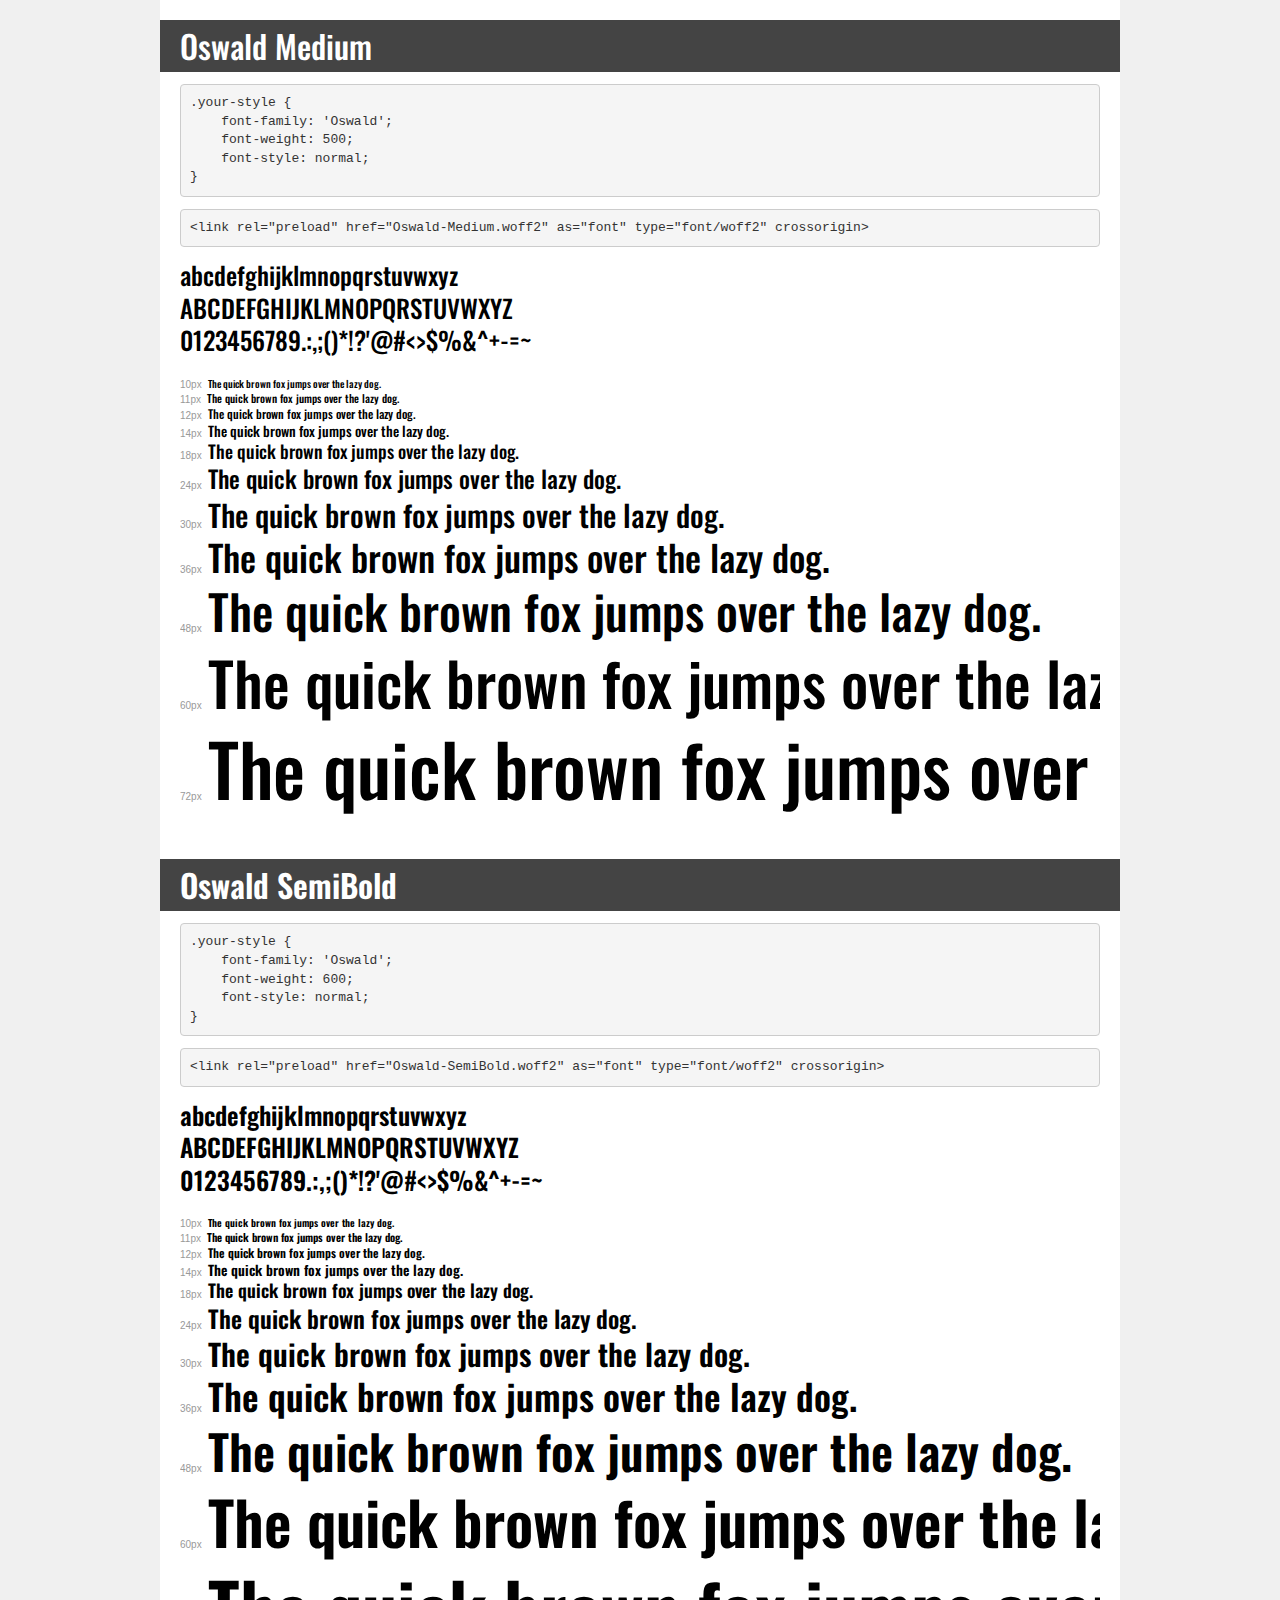
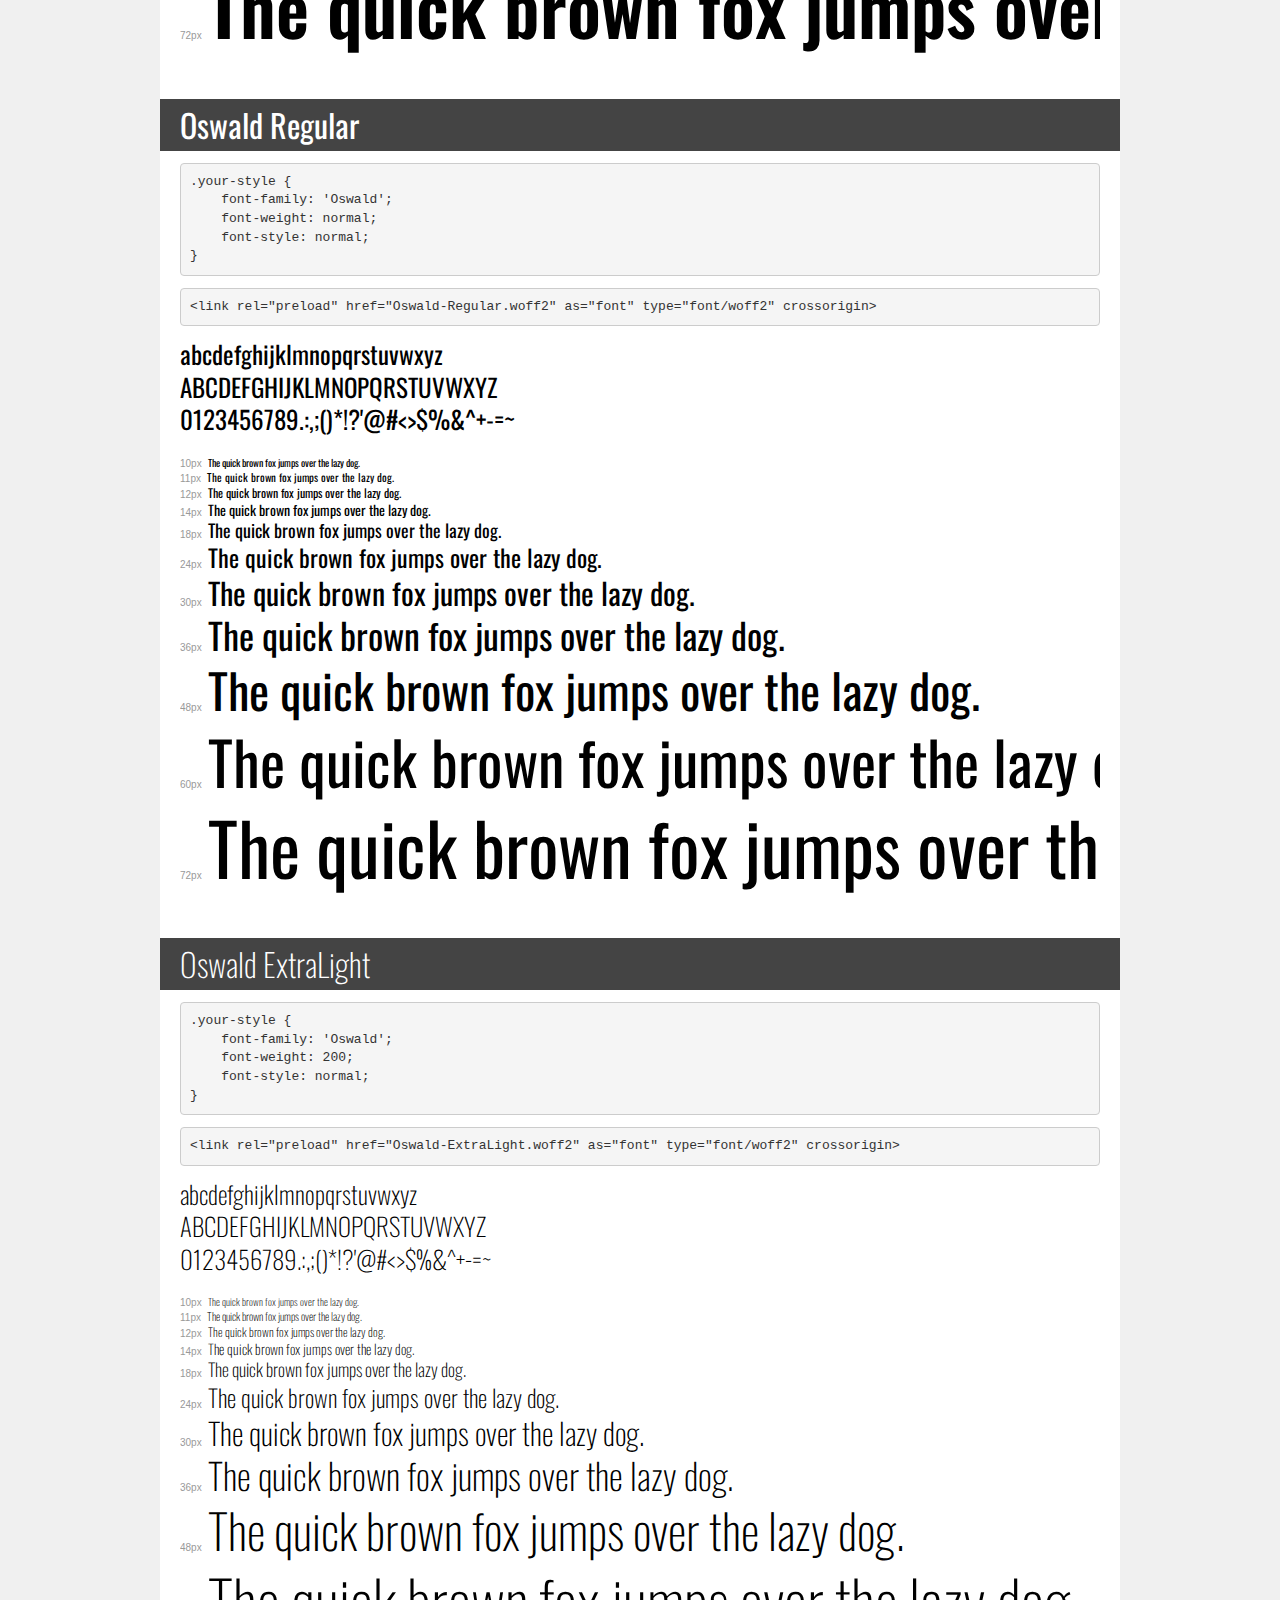
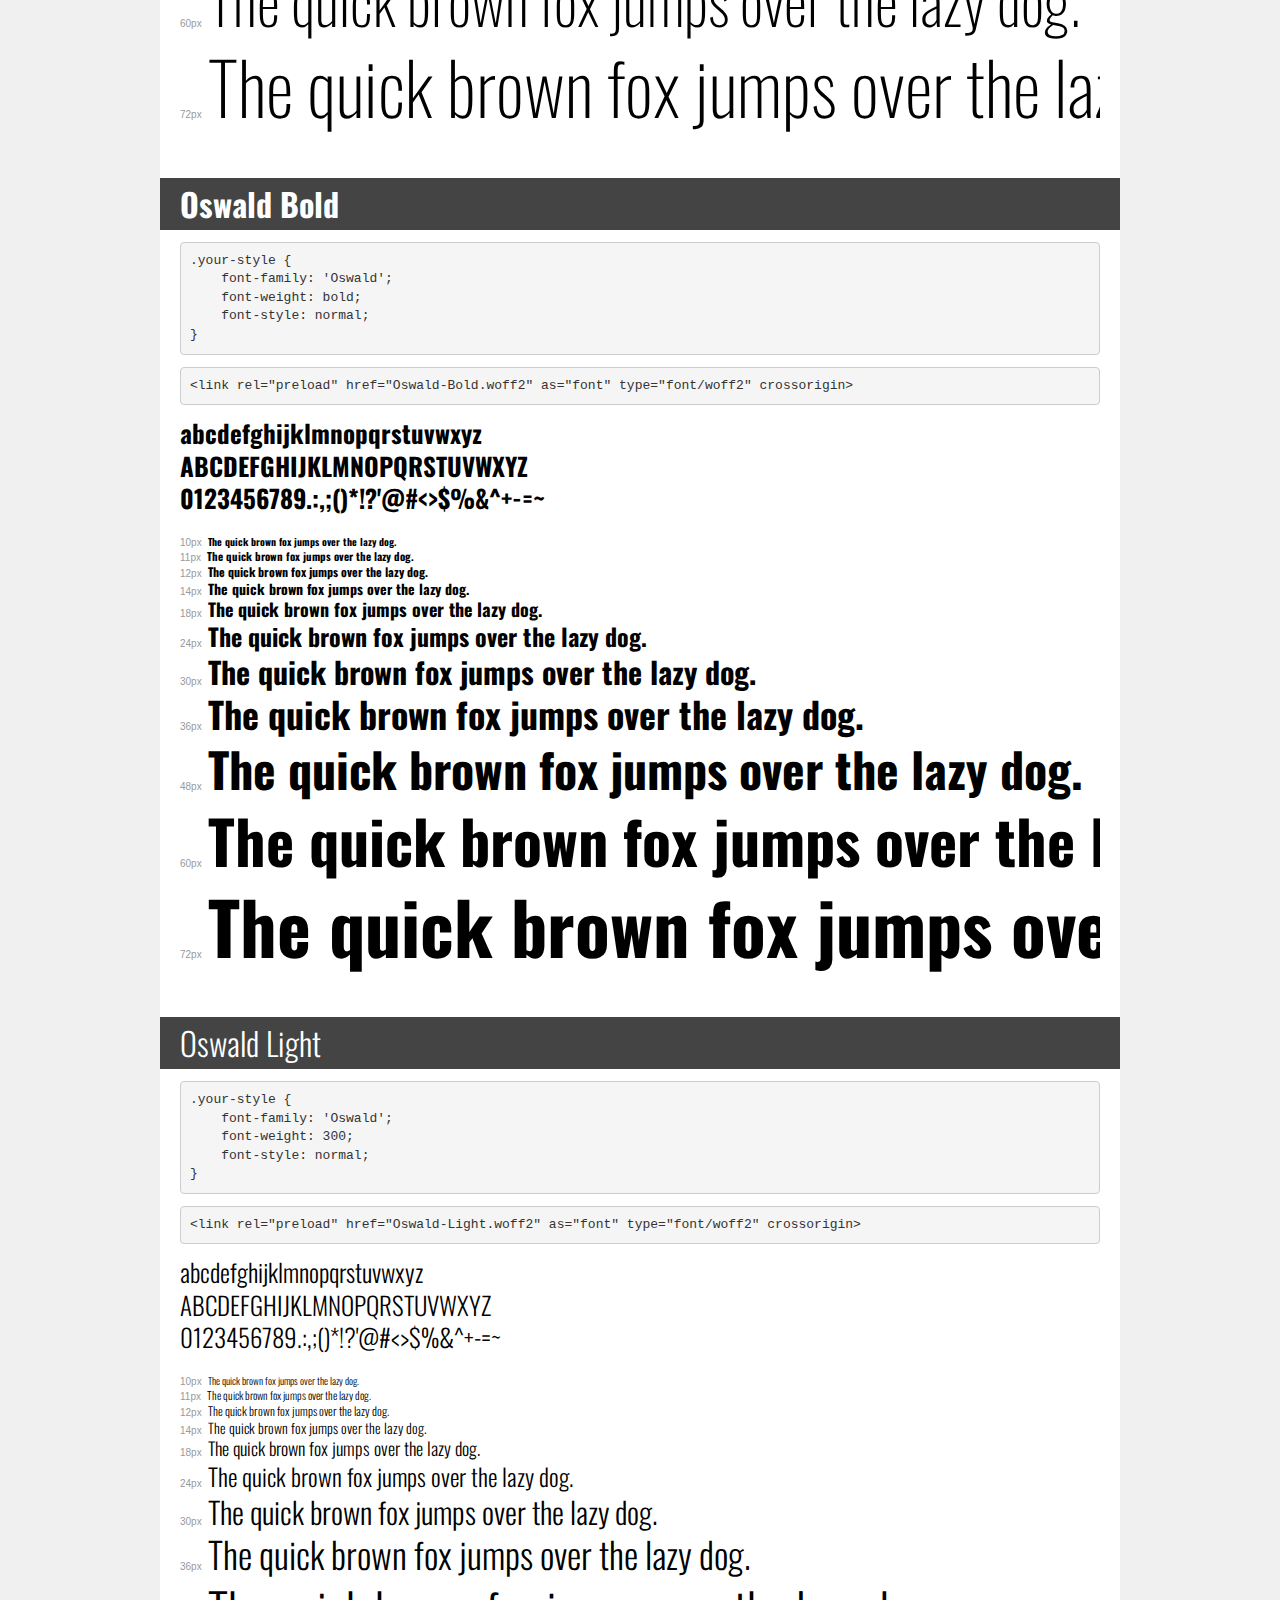
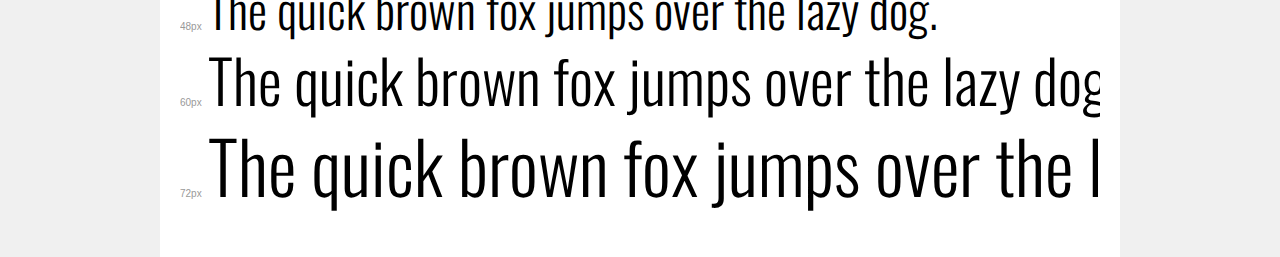
<file: assets/font/demo.html>
<!DOCTYPE html>
<html lang="en">
<head>
    <meta charset="utf-8">
    <meta http-equiv="X-UA-Compatible" content="IE=edge">
    <meta name="viewport" content="width=device-width, initial-scale=1">
    <meta name="robots" content="noindex, noarchive">
    <meta name="format-detection" content="telephone=no">
    <title>Transfonter demo</title>
    <link href="stylesheet.css" rel="stylesheet">
    <style>
        /*
        http://meyerweb.com/eric/tools/css/reset/
        v2.0 | 20110126
        License: none (public domain)
        */
        html, body, div, span, applet, object, iframe,
        h1, h2, h3, h4, h5, h6, p, blockquote, pre,
        a, abbr, acronym, address, big, cite, code,
        del, dfn, em, img, ins, kbd, q, s, samp,
        small, strike, strong, sub, sup, tt, var,
        b, u, i, center,
        dl, dt, dd, ol, ul, li,
        fieldset, form, label, legend,
        table, caption, tbody, tfoot, thead, tr, th, td,
        article, aside, canvas, details, embed,
        figure, figcaption, footer, header, hgroup,
        menu, nav, output, ruby, section, summary,
        time, mark, audio, video {
            margin: 0;
            padding: 0;
            border: 0;
            font-size: 100%;
            font: inherit;
            vertical-align: baseline;
        }
        /* HTML5 display-role reset for older browsers */
        article, aside, details, figcaption, figure,
        footer, header, hgroup, menu, nav, section {
            display: block;
        }
        body {
            line-height: 1;
        }
        ol, ul {
            list-style: none;
        }
        blockquote, q {
            quotes: none;
        }
        blockquote:before, blockquote:after,
        q:before, q:after {
            content: '';
            content: none;
        }
        table {
            border-collapse: collapse;
            border-spacing: 0;
        }
        /* demo styles */
        body {
            background: #f0f0f0;
            color: #000;
        }
        .page {
            background: #fff;
            width: 920px;
            margin: 0 auto;
            padding: 20px 20px 0 20px;
            overflow: hidden;
        }
        .font-container {
            overflow-x: auto;
            overflow-y: hidden;
            margin-bottom: 40px;
            line-height: 1.3;
            white-space: nowrap;
            padding-bottom: 5px;
        }
        h1 {
            position: relative;
            background: #444;
            font-size: 32px;
            color: #fff;
            padding: 10px 20px;
            margin: 0 -20px 12px -20px;
        }
        .letters {
            font-size: 25px;
            margin-bottom: 20px;
        }
        .s10:before {
            content: '10px';
        }
        .s11:before {
            content: '11px';
        }
        .s12:before {
            content: '12px';
        }
        .s14:before {
            content: '14px';
        }
        .s18:before {
            content: '18px';
        }
        .s24:before {
            content: '24px';
        }
        .s30:before {
            content: '30px';
        }
        .s36:before {
            content: '36px';
        }
        .s48:before {
            content: '48px';
        }
        .s60:before {
            content: '60px';
        }
        .s72:before {
            content: '72px';
        }
        .s10:before, .s11:before, .s12:before, .s14:before,
        .s18:before, .s24:before, .s30:before, .s36:before,
        .s48:before, .s60:before, .s72:before {
            font-family: Arial, sans-serif;
            font-size: 10px;
            font-weight: normal;
            font-style: normal;
            color: #999;
            padding-right: 6px;
        }
        pre {
            display: block;
            padding: 9px;
            margin: 0 0 12px;
            font-family: Monaco, Menlo, Consolas, "Courier New", monospace;
            font-size: 13px;
            line-height: 1.428571429;
            color: #333;
            font-weight: normal;
            font-style: normal;
            background-color: #f5f5f5;
            border: 1px solid #ccc;
            overflow-x: auto;
            border-radius: 4px;
        }
        /* responsive */
        @media (max-width: 959px) {
            .page {
                width: auto;
                margin: 0;
            }
        }
    </style>
</head>
<body>
<div class="page">
    <div class="demo">
        <h1 style="font-family: 'Oswald'; font-weight: 500; font-style: normal;">Oswald Medium</h1>
        <pre title="Usage">.your-style {
    font-family: 'Oswald';
    font-weight: 500;
    font-style: normal;
}</pre>
        <pre title="Preload (optional)">
&lt;link rel=&quot;preload&quot; href=&quot;Oswald-Medium.woff2&quot; as=&quot;font&quot; type=&quot;font/woff2&quot; crossorigin&gt;</pre>
        <div class="font-container" style="font-family: 'Oswald'; font-weight: 500; font-style: normal;">
            <p class="letters">
                abcdefghijklmnopqrstuvwxyz<br>
ABCDEFGHIJKLMNOPQRSTUVWXYZ<br>
                0123456789.:,;()*!?'@#&lt;&gt;$%&^+-=~
            </p>
            <p class="s10" style="font-size: 10px;">The quick brown fox jumps over the lazy dog.</p>
            <p class="s11" style="font-size: 11px;">The quick brown fox jumps over the lazy dog.</p>
            <p class="s12" style="font-size: 12px;">The quick brown fox jumps over the lazy dog.</p>
            <p class="s14" style="font-size: 14px;">The quick brown fox jumps over the lazy dog.</p>
            <p class="s18" style="font-size: 18px;">The quick brown fox jumps over the lazy dog.</p>
            <p class="s24" style="font-size: 24px;">The quick brown fox jumps over the lazy dog.</p>
            <p class="s30" style="font-size: 30px;">The quick brown fox jumps over the lazy dog.</p>
            <p class="s36" style="font-size: 36px;">The quick brown fox jumps over the lazy dog.</p>
            <p class="s48" style="font-size: 48px;">The quick brown fox jumps over the lazy dog.</p>
            <p class="s60" style="font-size: 60px;">The quick brown fox jumps over the lazy dog.</p>
            <p class="s72" style="font-size: 72px;">The quick brown fox jumps over the lazy dog.</p>
        </div>
    </div>

    <div class="demo">
        <h1 style="font-family: 'Oswald'; font-weight: 600; font-style: normal;">Oswald SemiBold</h1>
        <pre title="Usage">.your-style {
    font-family: 'Oswald';
    font-weight: 600;
    font-style: normal;
}</pre>
        <pre title="Preload (optional)">
&lt;link rel=&quot;preload&quot; href=&quot;Oswald-SemiBold.woff2&quot; as=&quot;font&quot; type=&quot;font/woff2&quot; crossorigin&gt;</pre>
        <div class="font-container" style="font-family: 'Oswald'; font-weight: 600; font-style: normal;">
            <p class="letters">
                abcdefghijklmnopqrstuvwxyz<br>
ABCDEFGHIJKLMNOPQRSTUVWXYZ<br>
                0123456789.:,;()*!?'@#&lt;&gt;$%&^+-=~
            </p>
            <p class="s10" style="font-size: 10px;">The quick brown fox jumps over the lazy dog.</p>
            <p class="s11" style="font-size: 11px;">The quick brown fox jumps over the lazy dog.</p>
            <p class="s12" style="font-size: 12px;">The quick brown fox jumps over the lazy dog.</p>
            <p class="s14" style="font-size: 14px;">The quick brown fox jumps over the lazy dog.</p>
            <p class="s18" style="font-size: 18px;">The quick brown fox jumps over the lazy dog.</p>
            <p class="s24" style="font-size: 24px;">The quick brown fox jumps over the lazy dog.</p>
            <p class="s30" style="font-size: 30px;">The quick brown fox jumps over the lazy dog.</p>
            <p class="s36" style="font-size: 36px;">The quick brown fox jumps over the lazy dog.</p>
            <p class="s48" style="font-size: 48px;">The quick brown fox jumps over the lazy dog.</p>
            <p class="s60" style="font-size: 60px;">The quick brown fox jumps over the lazy dog.</p>
            <p class="s72" style="font-size: 72px;">The quick brown fox jumps over the lazy dog.</p>
        </div>
    </div>

    <div class="demo">
        <h1 style="font-family: 'Oswald'; font-weight: normal; font-style: normal;">Oswald Regular</h1>
        <pre title="Usage">.your-style {
    font-family: 'Oswald';
    font-weight: normal;
    font-style: normal;
}</pre>
        <pre title="Preload (optional)">
&lt;link rel=&quot;preload&quot; href=&quot;Oswald-Regular.woff2&quot; as=&quot;font&quot; type=&quot;font/woff2&quot; crossorigin&gt;</pre>
        <div class="font-container" style="font-family: 'Oswald'; font-weight: normal; font-style: normal;">
            <p class="letters">
                abcdefghijklmnopqrstuvwxyz<br>
ABCDEFGHIJKLMNOPQRSTUVWXYZ<br>
                0123456789.:,;()*!?'@#&lt;&gt;$%&^+-=~
            </p>
            <p class="s10" style="font-size: 10px;">The quick brown fox jumps over the lazy dog.</p>
            <p class="s11" style="font-size: 11px;">The quick brown fox jumps over the lazy dog.</p>
            <p class="s12" style="font-size: 12px;">The quick brown fox jumps over the lazy dog.</p>
            <p class="s14" style="font-size: 14px;">The quick brown fox jumps over the lazy dog.</p>
            <p class="s18" style="font-size: 18px;">The quick brown fox jumps over the lazy dog.</p>
            <p class="s24" style="font-size: 24px;">The quick brown fox jumps over the lazy dog.</p>
            <p class="s30" style="font-size: 30px;">The quick brown fox jumps over the lazy dog.</p>
            <p class="s36" style="font-size: 36px;">The quick brown fox jumps over the lazy dog.</p>
            <p class="s48" style="font-size: 48px;">The quick brown fox jumps over the lazy dog.</p>
            <p class="s60" style="font-size: 60px;">The quick brown fox jumps over the lazy dog.</p>
            <p class="s72" style="font-size: 72px;">The quick brown fox jumps over the lazy dog.</p>
        </div>
    </div>

    <div class="demo">
        <h1 style="font-family: 'Oswald'; font-weight: 200; font-style: normal;">Oswald ExtraLight</h1>
        <pre title="Usage">.your-style {
    font-family: 'Oswald';
    font-weight: 200;
    font-style: normal;
}</pre>
        <pre title="Preload (optional)">
&lt;link rel=&quot;preload&quot; href=&quot;Oswald-ExtraLight.woff2&quot; as=&quot;font&quot; type=&quot;font/woff2&quot; crossorigin&gt;</pre>
        <div class="font-container" style="font-family: 'Oswald'; font-weight: 200; font-style: normal;">
            <p class="letters">
                abcdefghijklmnopqrstuvwxyz<br>
ABCDEFGHIJKLMNOPQRSTUVWXYZ<br>
                0123456789.:,;()*!?'@#&lt;&gt;$%&^+-=~
            </p>
            <p class="s10" style="font-size: 10px;">The quick brown fox jumps over the lazy dog.</p>
            <p class="s11" style="font-size: 11px;">The quick brown fox jumps over the lazy dog.</p>
            <p class="s12" style="font-size: 12px;">The quick brown fox jumps over the lazy dog.</p>
            <p class="s14" style="font-size: 14px;">The quick brown fox jumps over the lazy dog.</p>
            <p class="s18" style="font-size: 18px;">The quick brown fox jumps over the lazy dog.</p>
            <p class="s24" style="font-size: 24px;">The quick brown fox jumps over the lazy dog.</p>
            <p class="s30" style="font-size: 30px;">The quick brown fox jumps over the lazy dog.</p>
            <p class="s36" style="font-size: 36px;">The quick brown fox jumps over the lazy dog.</p>
            <p class="s48" style="font-size: 48px;">The quick brown fox jumps over the lazy dog.</p>
            <p class="s60" style="font-size: 60px;">The quick brown fox jumps over the lazy dog.</p>
            <p class="s72" style="font-size: 72px;">The quick brown fox jumps over the lazy dog.</p>
        </div>
    </div>

    <div class="demo">
        <h1 style="font-family: 'Oswald'; font-weight: bold; font-style: normal;">Oswald Bold</h1>
        <pre title="Usage">.your-style {
    font-family: 'Oswald';
    font-weight: bold;
    font-style: normal;
}</pre>
        <pre title="Preload (optional)">
&lt;link rel=&quot;preload&quot; href=&quot;Oswald-Bold.woff2&quot; as=&quot;font&quot; type=&quot;font/woff2&quot; crossorigin&gt;</pre>
        <div class="font-container" style="font-family: 'Oswald'; font-weight: bold; font-style: normal;">
            <p class="letters">
                abcdefghijklmnopqrstuvwxyz<br>
ABCDEFGHIJKLMNOPQRSTUVWXYZ<br>
                0123456789.:,;()*!?'@#&lt;&gt;$%&^+-=~
            </p>
            <p class="s10" style="font-size: 10px;">The quick brown fox jumps over the lazy dog.</p>
            <p class="s11" style="font-size: 11px;">The quick brown fox jumps over the lazy dog.</p>
            <p class="s12" style="font-size: 12px;">The quick brown fox jumps over the lazy dog.</p>
            <p class="s14" style="font-size: 14px;">The quick brown fox jumps over the lazy dog.</p>
            <p class="s18" style="font-size: 18px;">The quick brown fox jumps over the lazy dog.</p>
            <p class="s24" style="font-size: 24px;">The quick brown fox jumps over the lazy dog.</p>
            <p class="s30" style="font-size: 30px;">The quick brown fox jumps over the lazy dog.</p>
            <p class="s36" style="font-size: 36px;">The quick brown fox jumps over the lazy dog.</p>
            <p class="s48" style="font-size: 48px;">The quick brown fox jumps over the lazy dog.</p>
            <p class="s60" style="font-size: 60px;">The quick brown fox jumps over the lazy dog.</p>
            <p class="s72" style="font-size: 72px;">The quick brown fox jumps over the lazy dog.</p>
        </div>
    </div>

    <div class="demo">
        <h1 style="font-family: 'Oswald'; font-weight: 300; font-style: normal;">Oswald Light</h1>
        <pre title="Usage">.your-style {
    font-family: 'Oswald';
    font-weight: 300;
    font-style: normal;
}</pre>
        <pre title="Preload (optional)">
&lt;link rel=&quot;preload&quot; href=&quot;Oswald-Light.woff2&quot; as=&quot;font&quot; type=&quot;font/woff2&quot; crossorigin&gt;</pre>
        <div class="font-container" style="font-family: 'Oswald'; font-weight: 300; font-style: normal;">
            <p class="letters">
                abcdefghijklmnopqrstuvwxyz<br>
ABCDEFGHIJKLMNOPQRSTUVWXYZ<br>
                0123456789.:,;()*!?'@#&lt;&gt;$%&^+-=~
            </p>
            <p class="s10" style="font-size: 10px;">The quick brown fox jumps over the lazy dog.</p>
            <p class="s11" style="font-size: 11px;">The quick brown fox jumps over the lazy dog.</p>
            <p class="s12" style="font-size: 12px;">The quick brown fox jumps over the lazy dog.</p>
            <p class="s14" style="font-size: 14px;">The quick brown fox jumps over the lazy dog.</p>
            <p class="s18" style="font-size: 18px;">The quick brown fox jumps over the lazy dog.</p>
            <p class="s24" style="font-size: 24px;">The quick brown fox jumps over the lazy dog.</p>
            <p class="s30" style="font-size: 30px;">The quick brown fox jumps over the lazy dog.</p>
            <p class="s36" style="font-size: 36px;">The quick brown fox jumps over the lazy dog.</p>
            <p class="s48" style="font-size: 48px;">The quick brown fox jumps over the lazy dog.</p>
            <p class="s60" style="font-size: 60px;">The quick brown fox jumps over the lazy dog.</p>
            <p class="s72" style="font-size: 72px;">The quick brown fox jumps over the lazy dog.</p>
        </div>
    </div>

</div>
</body>
</html>
</file>
<file: assets/font/stylesheet.css>
@font-face {
    font-family: 'Oswald';
    src: url('Oswald-Medium.eot');
    src: url('Oswald-Medium.eot?#iefix') format('embedded-opentype'),
        url('Oswald-Medium.woff2') format('woff2'),
        url('Oswald-Medium.woff') format('woff'),
        url('Oswald-Medium.ttf') format('truetype');
    font-weight: 500;
    font-style: normal;
    font-display: swap;
}

@font-face {
    font-family: 'Oswald';
    src: url('Oswald-SemiBold.eot');
    src: url('Oswald-SemiBold.eot?#iefix') format('embedded-opentype'),
        url('Oswald-SemiBold.woff2') format('woff2'),
        url('Oswald-SemiBold.woff') format('woff'),
        url('Oswald-SemiBold.ttf') format('truetype');
    font-weight: 600;
    font-style: normal;
    font-display: swap;
}

@font-face {
    font-family: 'Oswald';
    src: url('Oswald-Regular.eot');
    src: url('Oswald-Regular.eot?#iefix') format('embedded-opentype'),
        url('Oswald-Regular.woff2') format('woff2'),
        url('Oswald-Regular.woff') format('woff'),
        url('Oswald-Regular.ttf') format('truetype');
    font-weight: normal;
    font-style: normal;
    font-display: swap;
}

@font-face {
    font-family: 'Oswald';
    src: url('Oswald-ExtraLight.eot');
    src: url('Oswald-ExtraLight.eot?#iefix') format('embedded-opentype'),
        url('Oswald-ExtraLight.woff2') format('woff2'),
        url('Oswald-ExtraLight.woff') format('woff'),
        url('Oswald-ExtraLight.ttf') format('truetype');
    font-weight: 200;
    font-style: normal;
    font-display: swap;
}

@font-face {
    font-family: 'Oswald';
    src: url('Oswald-Bold.eot');
    src: url('Oswald-Bold.eot?#iefix') format('embedded-opentype'),
        url('Oswald-Bold.woff2') format('woff2'),
        url('Oswald-Bold.woff') format('woff'),
        url('Oswald-Bold.ttf') format('truetype');
    font-weight: bold;
    font-style: normal;
    font-display: swap;
}

@font-face {
    font-family: 'Oswald';
    src: url('Oswald-Light.eot');
    src: url('Oswald-Light.eot?#iefix') format('embedded-opentype'),
        url('Oswald-Light.woff2') format('woff2'),
        url('Oswald-Light.woff') format('woff'),
        url('Oswald-Light.ttf') format('truetype');
    font-weight: 300;
    font-style: normal;
    font-display: swap;
}
</file>
